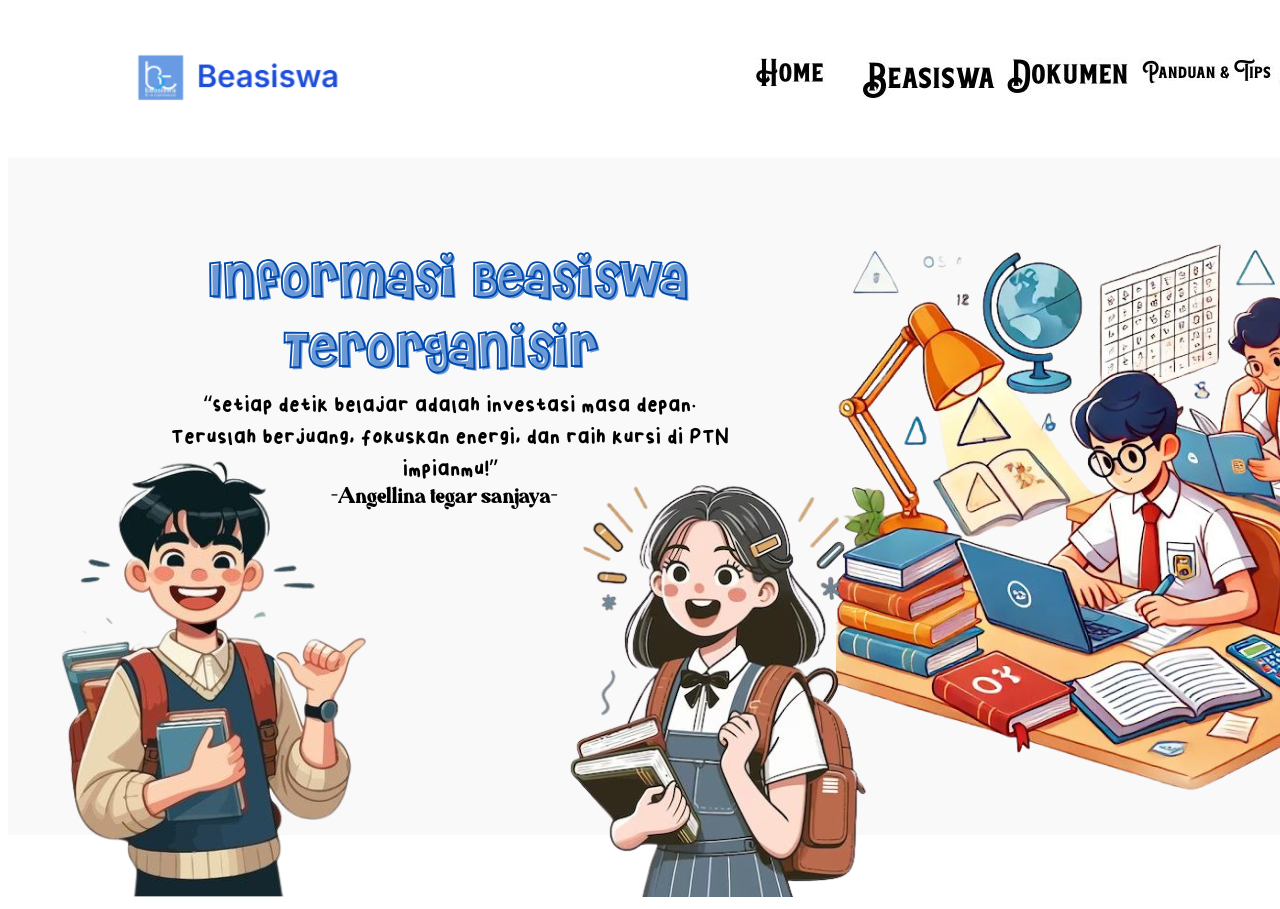
<file: index.html>
<!doctype html>
<html>
<head onLoad="MM_preloadImages('bea/n.jpg')">
<meta charset="utf-8">
<title>Untitled Document</title>
<table width="200" border="0" style="margin-left: auto; margin-right: auto;">
  <tbody>
    <tr>
      <td><img src="bea/Screenshot 2025-11-09 141435.png" width="707" height="126" alt=""/></td>
      <td><a href="Home 1.html"><img src="bea/2.jpg" width="135" height="50" alt=""></a></td>
      <td><a href="beasiswa1.html"><img src="bea/4.jpg" width="135" height="50" alt=""></a></td>
      <td><a href="dokumen.html"><img src="bea/3.jpg" width="135" height="50" alt=""></a></td>
      <td><a href="tips and trick.html"><img src="bea/5.jpg" width="135" height="50" alt=""></a></td>
      <td><a href="daftar.html"><img src="bea/6.jpg" width="135" height="50" alt=""></a></td>
    </tr>
  </tbody>
</table>
</head>

<body>
<img src="bea/Beasiswa.png" width="1490" height="753" alt=""/>


</html>
</file>
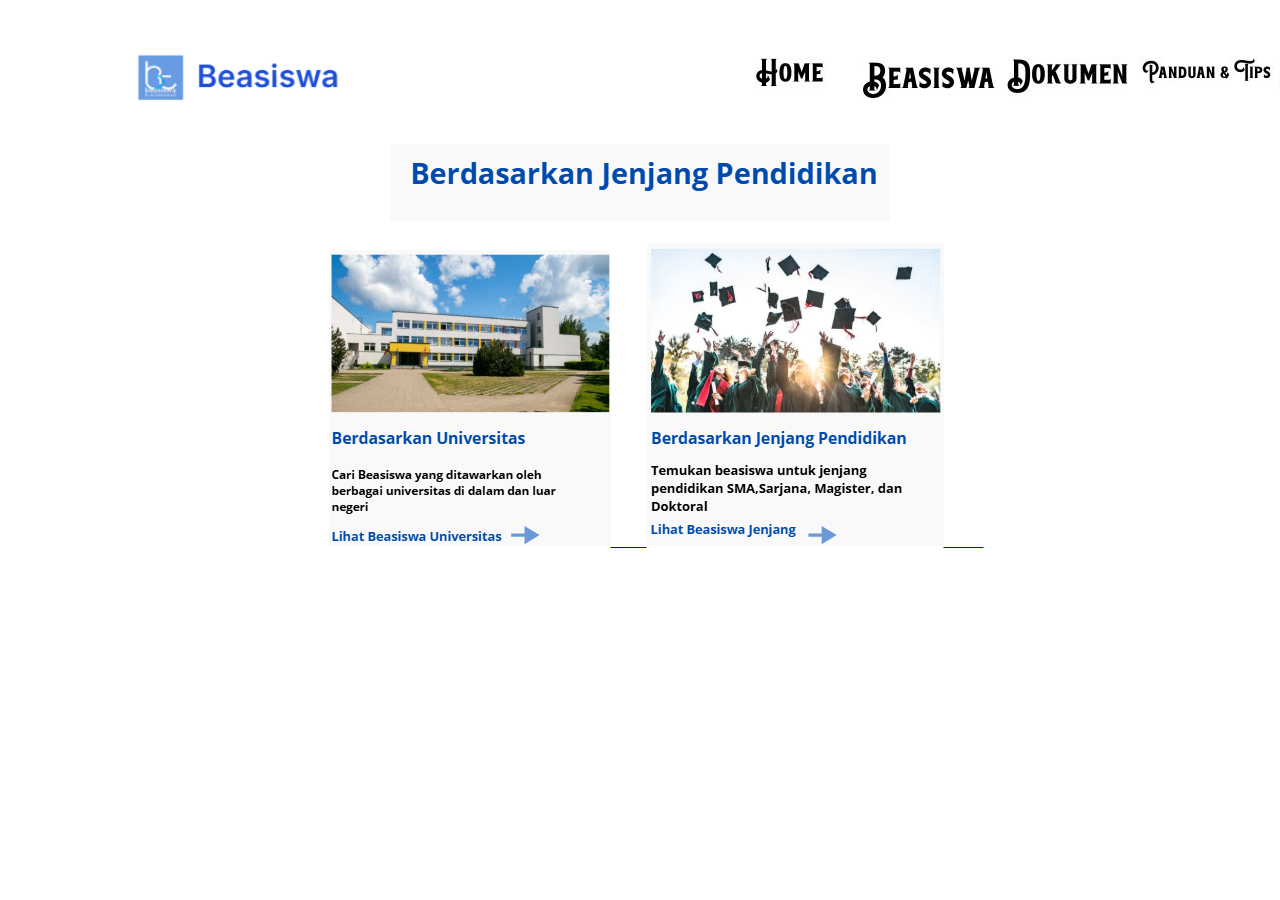
<file: beasiswa1.html>
<!doctype html>
<html>
<head>
<meta charset="utf-8">
<title>Untitled Document</title>
</head>

<body>
<table width="200" border="0" style="margin-left: auto; margin-right: auto;">
  <tbody>
    <tr>
      <td><img src="bea/Screenshot 2025-11-09 141435.png" width="707" height="126" alt=""/></td>
      <td><a href="Home 1.html"><img src="bea/2.jpg" width="135" height="50" alt=""></a></td>
      <td><a href="beasiswa1.html"><img src="bea/4.jpg" width="135" height="50" alt=""></a></td>
      <td><a href="dokumen.html"><img src="bea/3.jpg" width="135" height="50" alt=""></a></td>
      <td><a href="tips and trick.html"><img src="bea/5.jpg" width="135" height="50" alt=""></a></td>
      <td><a href="daftar.html"><img src="bea/6.jpg" width="135" height="50" alt=""></a></td>
    </tr>
  </tbody>
</table>
<div style="text-align: center;">
  <img src="bea/Screenshot 2025-11-13 181255.png" width="500" height="77" text-aling: center; alt=""/>
	</div>
<tbody>
      <tr>
		  <div style="text-align: center;">
        <td align="center"><a href="Jenjang s1.html"><img src="bea/Screenshot 2025-11-13 181205.png" width="282" height="296" alt=""/></td>
        <td align="center"><a href="UNPAD.html"><img src="bea/Screenshot 2025-11-13 181225.png" width="297" height="303" alt=""/></td>
      </tr>
    </tbody>
  </table>
</div>
</body>
</html>
</file>
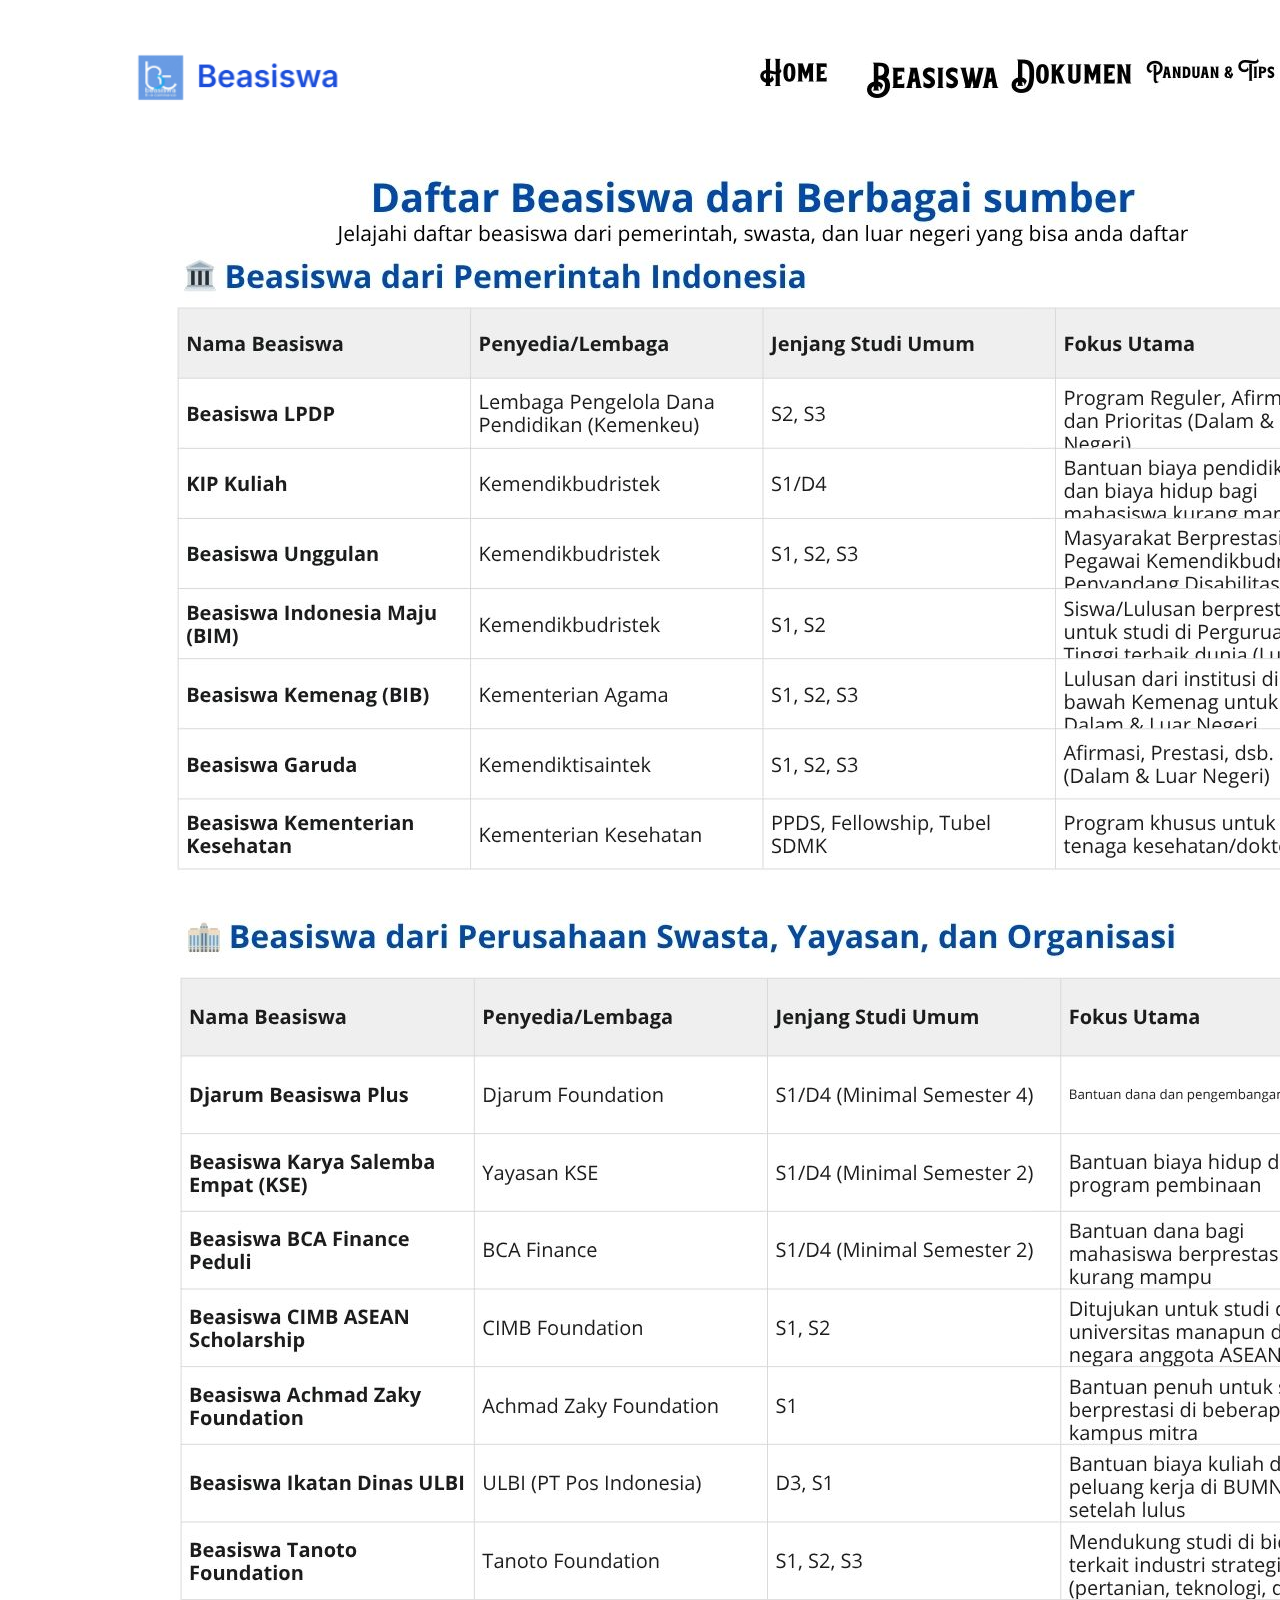
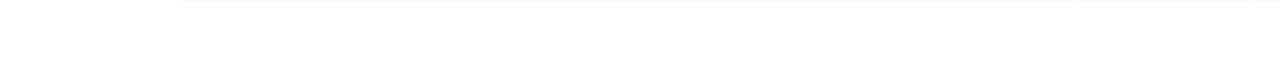
<file: daftar (1).html>
<!doctype html>
<html>
<head>
<meta charset="utf-8">
<title>Untitled Document</title>
<script type="text/javascript">
function MM_swapImgRestore() { //v3.0
  var i,x,a=document.MM_sr; for(i=0;a&&i<a.length&&(x=a[i])&&x.oSrc;i++) x.src=x.oSrc;
}
function MM_preloadImages() { //v3.0
  var d=document; if(d.images){ if(!d.MM_p) d.MM_p=new Array();
    var i,j=d.MM_p.length,a=MM_preloadImages.arguments; for(i=0; i<a.length; i++)
    if (a[i].indexOf("#")!=0){ d.MM_p[j]=new Image; d.MM_p[j++].src=a[i];}}
}

function MM_findObj(n, d) { //v4.01
  var p,i,x;  if(!d) d=document; if((p=n.indexOf("?"))>0&&parent.frames.length) {
    d=parent.frames[n.substring(p+1)].document; n=n.substring(0,p);}
  if(!(x=d[n])&&d.all) x=d.all[n]; for (i=0;!x&&i<d.forms.length;i++) x=d.forms[i][n];
  for(i=0;!x&&d.layers&&i<d.layers.length;i++) x=MM_findObj(n,d.layers[i].document);
  if(!x && d.getElementById) x=d.getElementById(n); return x;
}

function MM_swapImage() { //v3.0
  var i,j=0,x,a=MM_swapImage.arguments; document.MM_sr=new Array; for(i=0;i<(a.length-2);i+=3)
   if ((x=MM_findObj(a[i]))!=null){document.MM_sr[j++]=x; if(!x.oSrc) x.oSrc=x.src; x.src=a[i+2];}
}
</script>
</head>

<body onLoad="MM_preloadImages('bea/n.jpg')">
<table width="200" border="0" style="margin-left: auto; margin-right: auto;">
  <tbody>
    <tr>
      <td><img src="bea/Screenshot 2025-11-09 141435.png" width="707" height="126" alt=""/></td>
      <td><a href="#" onMouseOut="MM_swapImgRestore()" onMouseOver="MM_swapImage('Image9','','bea/n.jpg',1)"></a>
        <nav><a href="#" onMouseOut="MM_swapImgRestore()" onMouseOver="MM_swapImage('Image9','','bea/n.jpg',1)"></a></nav>
             <a href="#" onMouseOut="MM_swapImgRestore()" onMouseOver="MM_swapImage('Image9','','bea/n.jpg',1)"></a><a href="bea/n.jpg" onMouseOut="MM_swapImgRestore()" onMouseOver="MM_swapImage('Image9','','bea/n.jpg',1)"></a></td>
      <td><a href="Home 1.html"><img src="bea/2.jpg" width="135" height="50" alt=""></a></td>
      <td><img src="bea/4.jpg" width="135" height="50" alt=""/></td>
      <td><a href="dokumen.html"><img src="bea/3.jpg" width="135" height="50" alt=""></a></td>
      <td><a href="tips and trick.html"><img src="bea/5.jpg" width="135" height="50" alt=""></a></td>
      <td><a href="daftar.html"><img src="bea/6.jpg" width="135" height="50" alt=""></a></td>
    </tr>
    <tr></tr>
  </tbody>
</table>

<div style="text-align: center;">
<img src="bea/41.jpg" width="1490" height="753" alt=""/>
	</div>
	<div style="text-align: center;">
	<img src="bea/42.jpg" width="1490" height="753" alt=""/>
		</div>
</body>
</html>
</file>
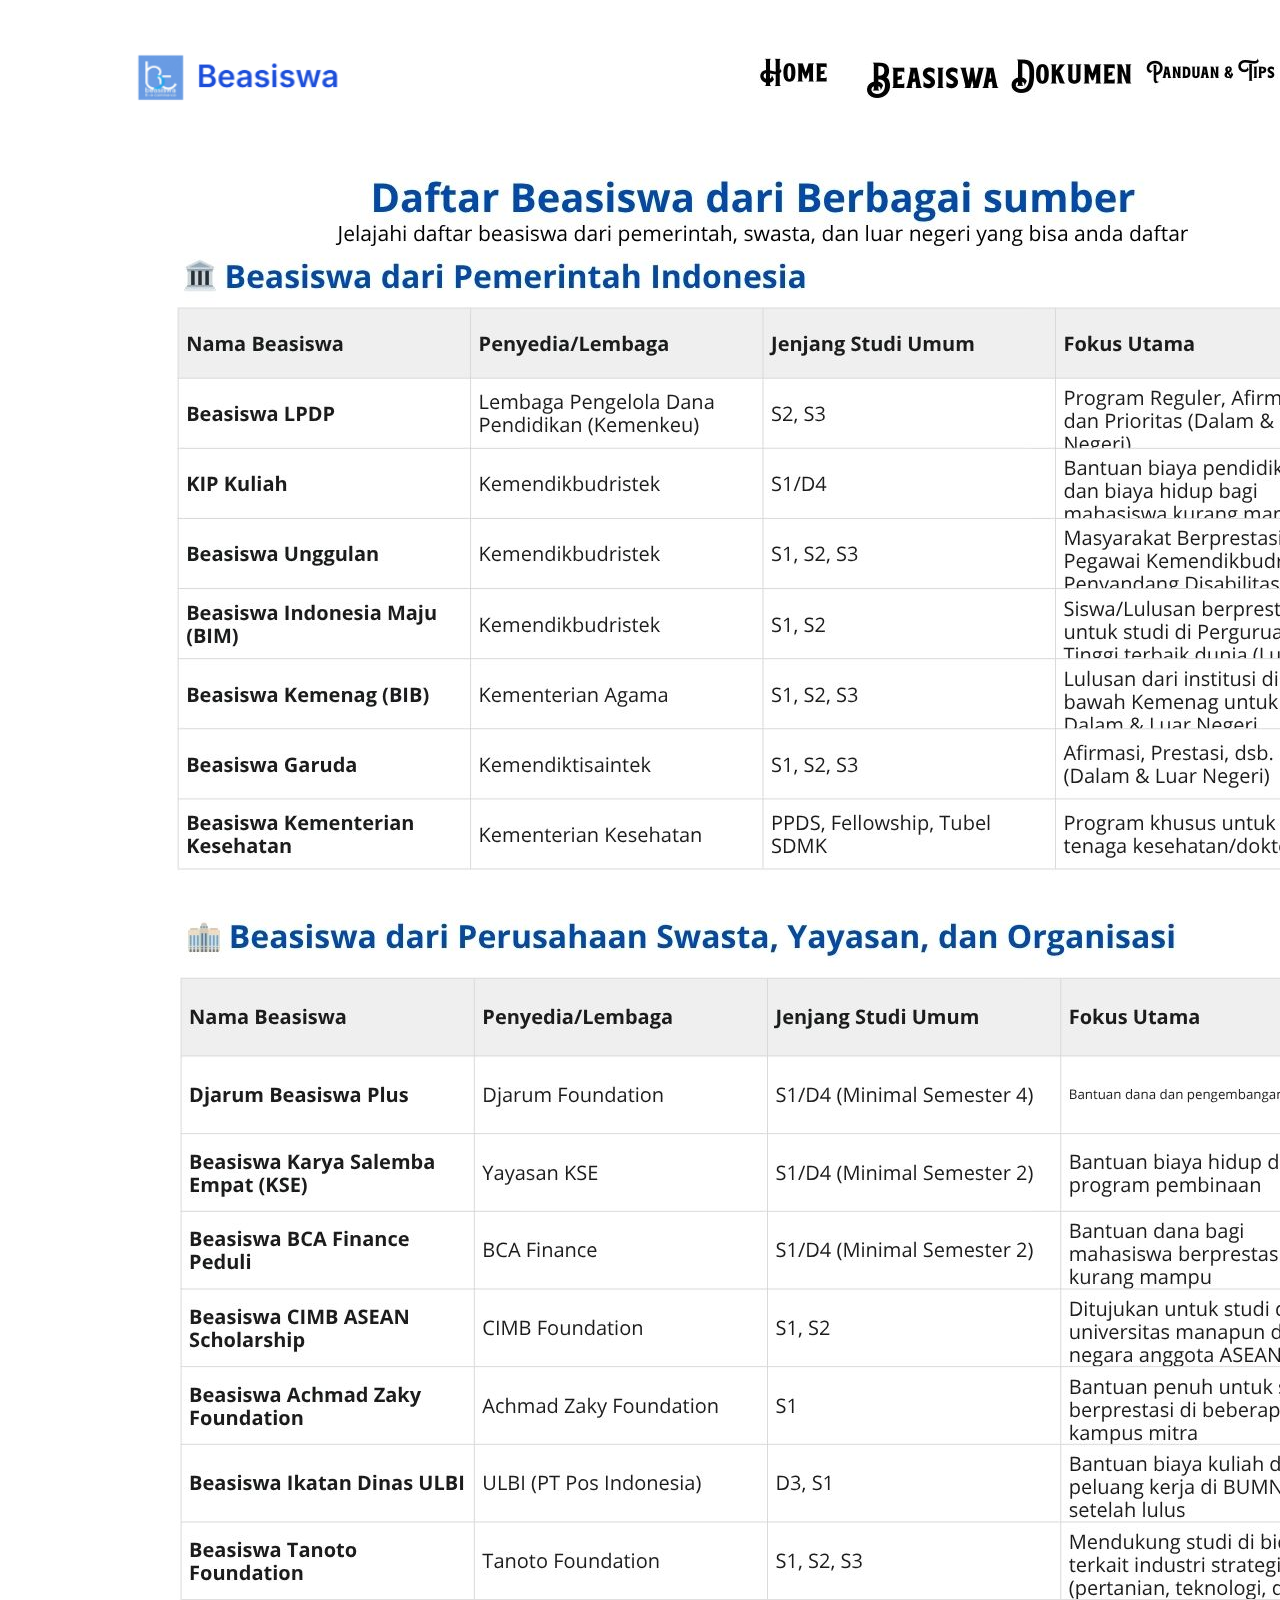
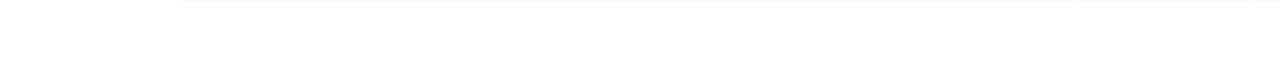
<file: daftar.html>
<!doctype html>
<html>
<head>
<meta charset="utf-8">
<title>Untitled Document</title>
<script type="text/javascript">
function MM_swapImgRestore() { //v3.0
  var i,x,a=document.MM_sr; for(i=0;a&&i<a.length&&(x=a[i])&&x.oSrc;i++) x.src=x.oSrc;
}
function MM_preloadImages() { //v3.0
  var d=document; if(d.images){ if(!d.MM_p) d.MM_p=new Array();
    var i,j=d.MM_p.length,a=MM_preloadImages.arguments; for(i=0; i<a.length; i++)
    if (a[i].indexOf("#")!=0){ d.MM_p[j]=new Image; d.MM_p[j++].src=a[i];}}
}

function MM_findObj(n, d) { //v4.01
  var p,i,x;  if(!d) d=document; if((p=n.indexOf("?"))>0&&parent.frames.length) {
    d=parent.frames[n.substring(p+1)].document; n=n.substring(0,p);}
  if(!(x=d[n])&&d.all) x=d.all[n]; for (i=0;!x&&i<d.forms.length;i++) x=d.forms[i][n];
  for(i=0;!x&&d.layers&&i<d.layers.length;i++) x=MM_findObj(n,d.layers[i].document);
  if(!x && d.getElementById) x=d.getElementById(n); return x;
}

function MM_swapImage() { //v3.0
  var i,j=0,x,a=MM_swapImage.arguments; document.MM_sr=new Array; for(i=0;i<(a.length-2);i+=3)
   if ((x=MM_findObj(a[i]))!=null){document.MM_sr[j++]=x; if(!x.oSrc) x.oSrc=x.src; x.src=a[i+2];}
}
</script>
</head>

<body onLoad="MM_preloadImages('bea/n.jpg')">
<table width="200" border="0" style="margin-left: auto; margin-right: auto;">
  <tbody>
    <tr>
      <td><img src="bea/Screenshot 2025-11-09 141435.png" width="707" height="126" alt=""/></td>
      <td><a href="#" onMouseOut="MM_swapImgRestore()" onMouseOver="MM_swapImage('Image9','','bea/n.jpg',1)"></a>
        <nav><a href="#" onMouseOut="MM_swapImgRestore()" onMouseOver="MM_swapImage('Image9','','bea/n.jpg',1)"></a></nav>
             <a href="#" onMouseOut="MM_swapImgRestore()" onMouseOver="MM_swapImage('Image9','','bea/n.jpg',1)"></a><a href="bea/n.jpg" onMouseOut="MM_swapImgRestore()" onMouseOver="MM_swapImage('Image9','','bea/n.jpg',1)"></a></td>
      <td><a href="Home 1.html"><img src="bea/2.jpg" width="135" height="50" alt=""></a></td>
      <td><a href="beasiswa1.html"><img src="bea/4.jpg" width="135" height="50" alt=""/></a></td>
      <td><a href="dokumen.html"><img src="bea/3.jpg" width="135" height="50" alt=""></a></td>
      <td><a href="tips and trick.html"><img src="bea/5.jpg" width="135" height="50" alt=""></a></td>
      <td><a href="daftar.html"><img src="bea/6.jpg" width="135" height="50" alt=""></a></td>
    </tr>
    <tr></tr>
  </tbody>
</table>

<div style="text-align: center;">
<img src="bea/41.jpg" width="1490" height="753" alt=""/>
	</div>
	<div style="text-align: center;">
	<img src="bea/42.jpg" width="1490" height="753" alt=""/>
		</div>
</body>
</html>
</file>
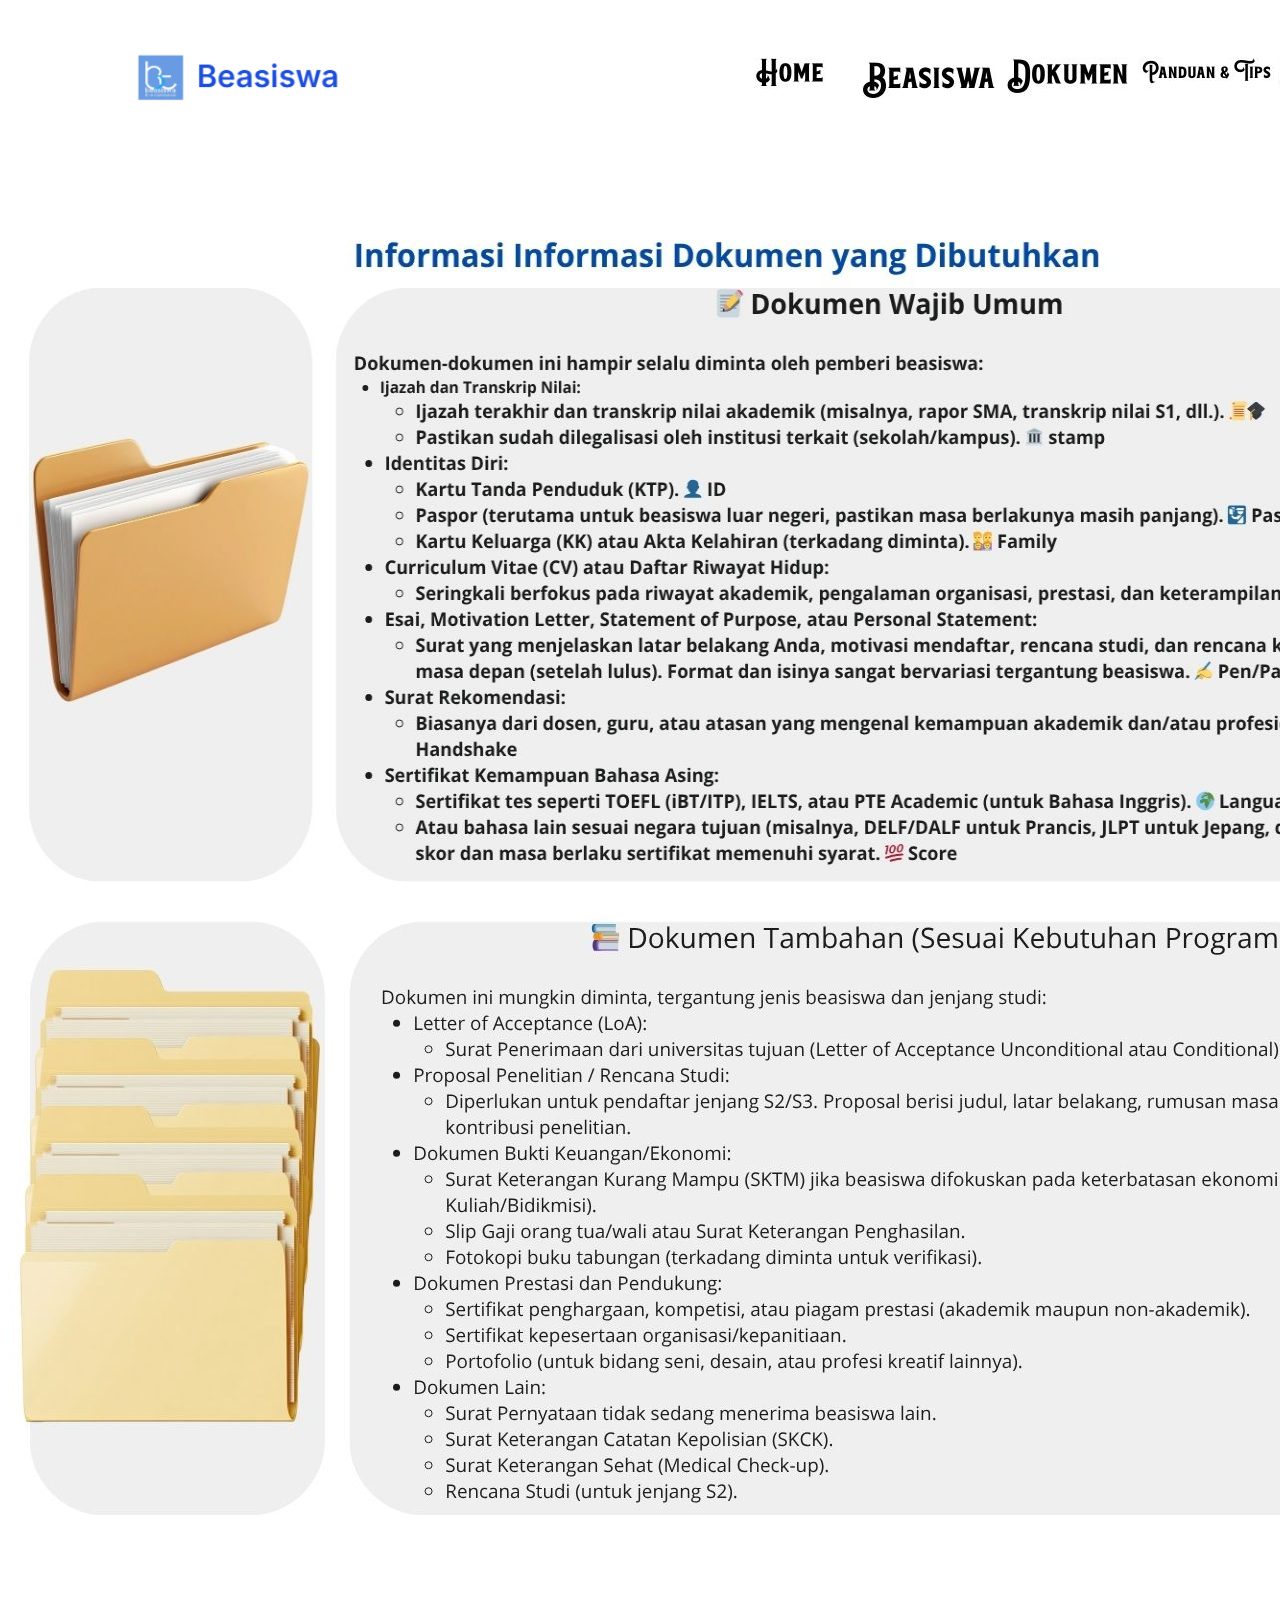
<file: dokumen.html>
<!doctype html>
<html>
<head>
<meta charset="utf-8">
<title>Untitled Document</title>
</head>
<table width="200" border="0" style="margin-left: auto; margin-right: auto;">
  <tbody>
    <tr>
      <td><img src="bea/Screenshot 2025-11-09 141435.png" width="707" height="126" alt=""/></td>
      <td><a href="Home 1.html"><img src="bea/2.jpg" width="135" height="50" alt=""></a></td>
      <td><a href="beasiswa1.html"><img src="bea/4.jpg" width="135" height="50" alt=""></a></td>
      <td><a href="dokumen.html"><img src="bea/3.jpg" width="135" height="50" alt=""></a></td>
      <td><a href="tips and trick.html"><img src="bea/5.jpg" width="135" height="50" alt=""></a></td>
      <td><a href="daftar.html"><img src="bea/6.jpg" width="135" height="50" alt=""></a></td>
    </tr>
  </tbody>
</table>
	<div style="text-align: center;">
<img src="bea/gambar 1.jpg" width="1430" height="753" alt=""/>
</div>
		<div style="text-align: center;">
		<img src="bea/gambar2.jpg" width="1490" height="753" alt=""/>
	</div>
<table width="200" border="1">
  <tbody>
    <tr> </tr>
    
  </tbody>
</table>
</body>
</html>
</file>
